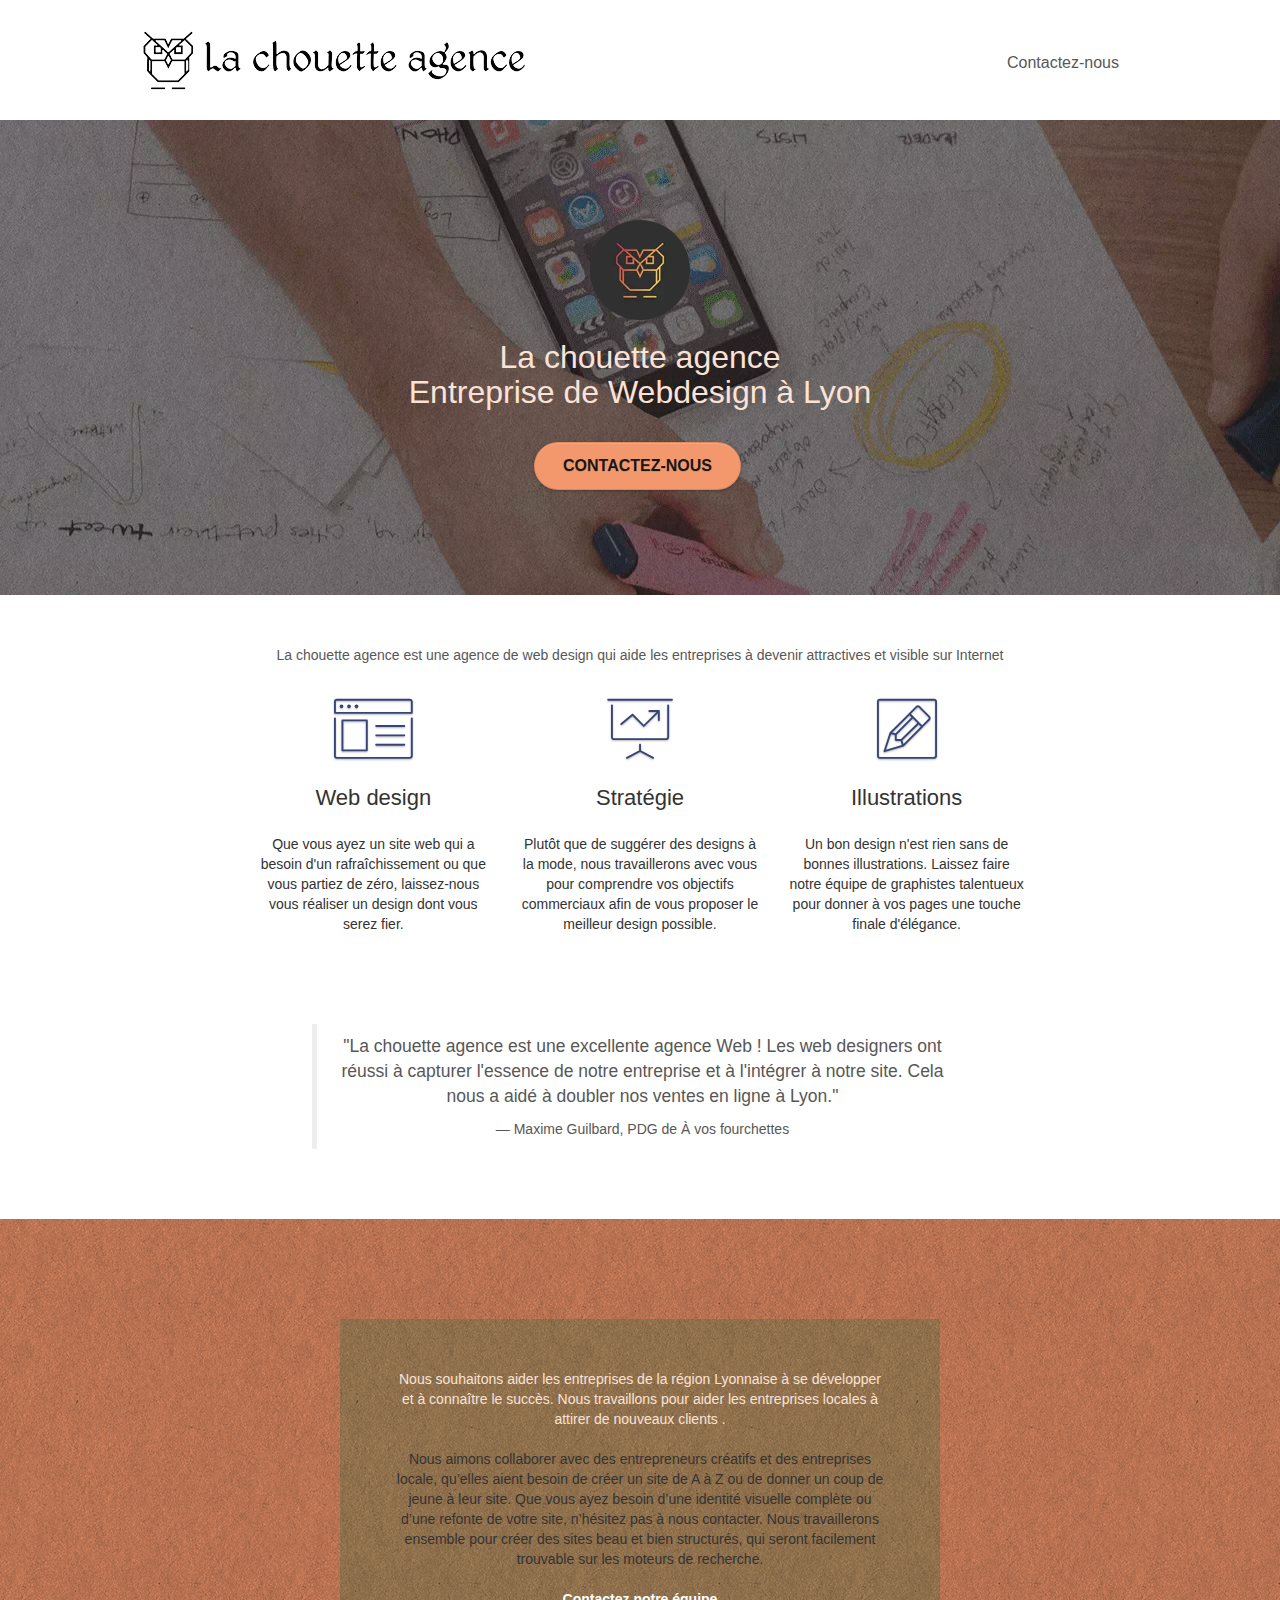
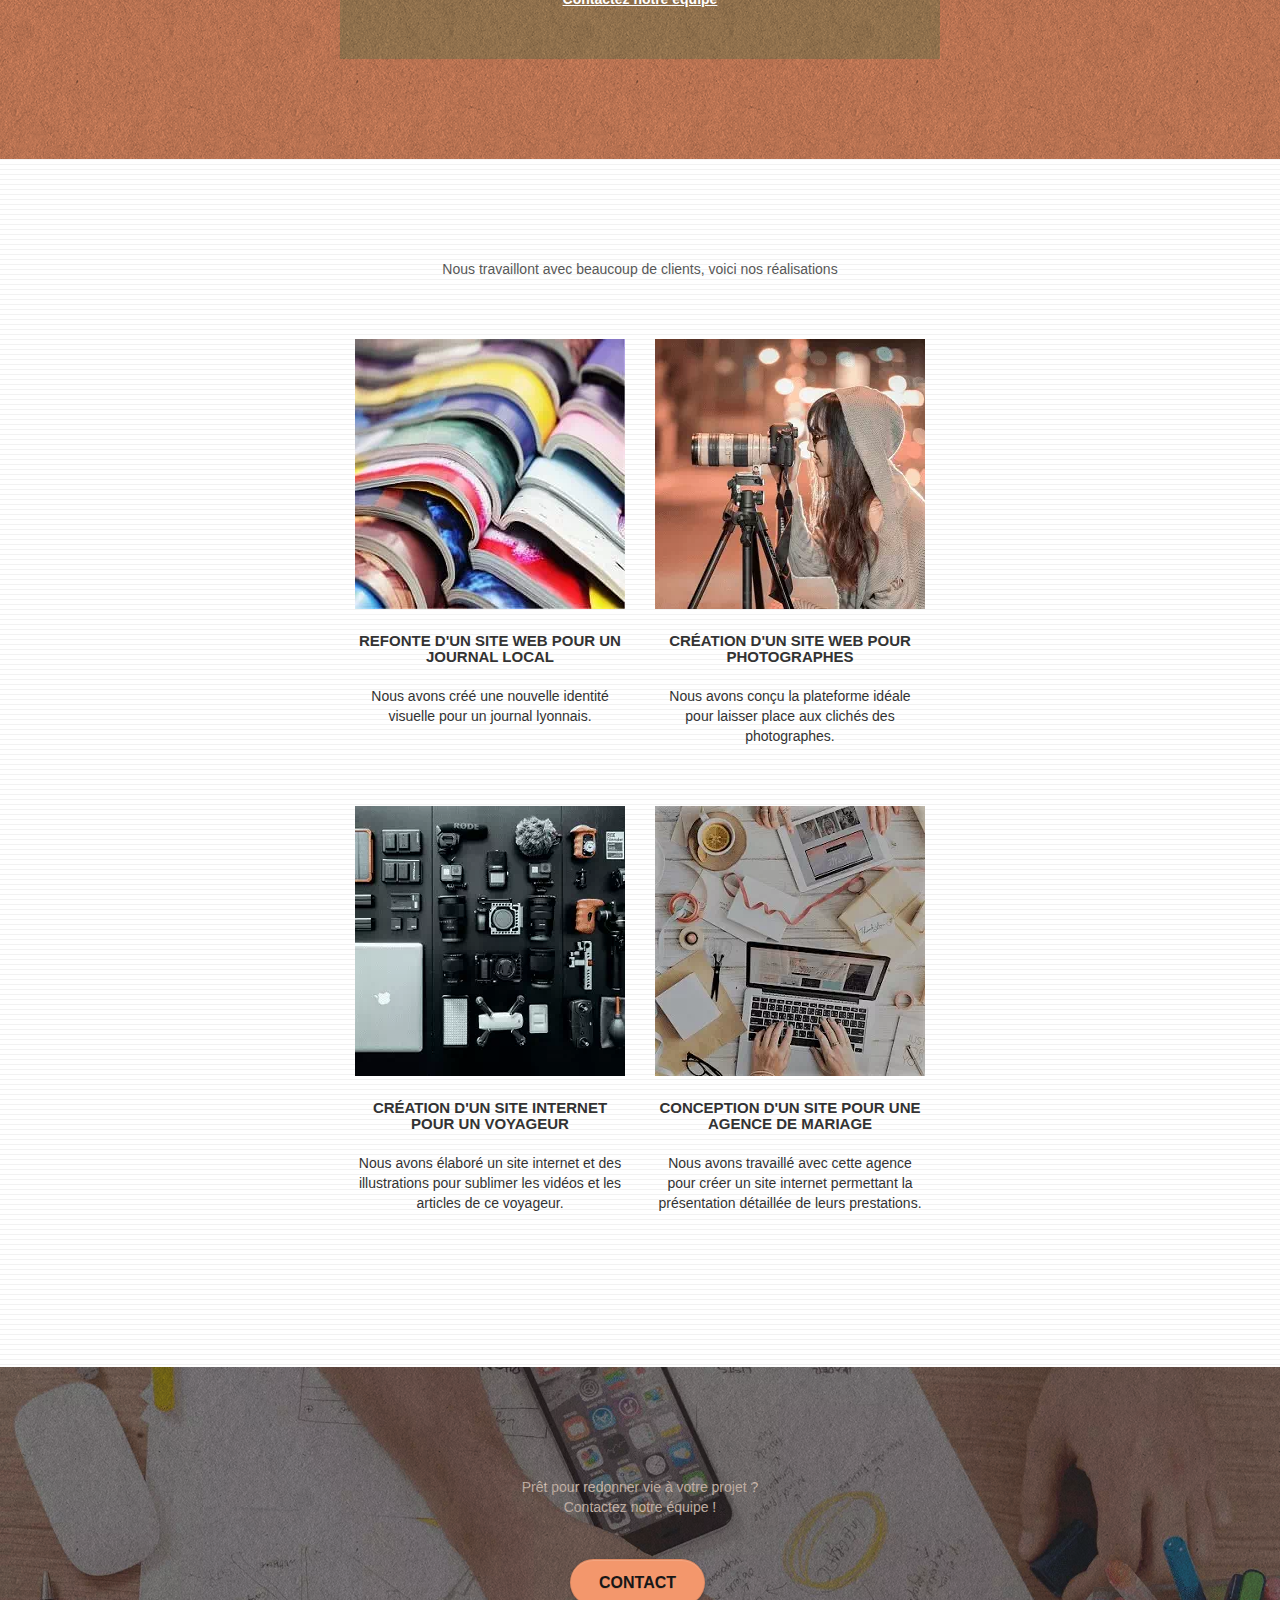
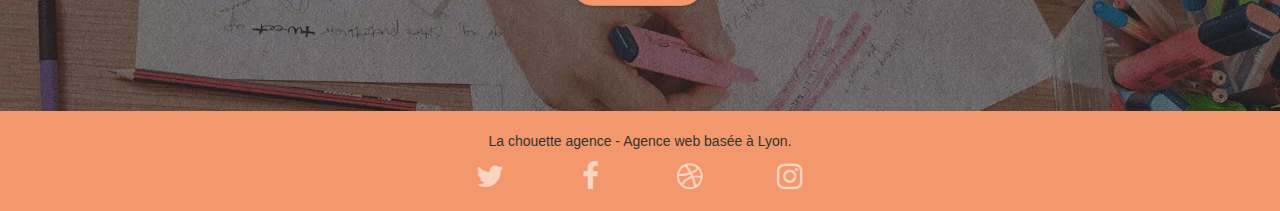
<file: NicolasBAAR_4_new/index.html>
<!DOCTYPE html>
<html lang="fr">
<head>
	<meta charset="UTF-8">
    <meta name="description" content="La chouette agence est une agence de Web Design basée sur Lyon qui aide les entreprises à devenir attractives et visible sur Internet">
	<meta http-equiv="X-UA-Compatible" content="IE=edge">
	<meta name="viewport" content="width=device-width, initial-scale=1.0">
    <link rel="shortcut icon" type="image/webp" href="img/favicon.webp">  
	<link rel="stylesheet" type="text/css" href="css/bootstrap.css">
	<link rel="stylesheet" type="text/css" href="css/style-css-min.css">
	<link rel="stylesheet" type="text/css" href="css/font-awesome.css">
	<link rel="stylesheet" type="text/css" href="css/et-line.css">
	<meta name="twitter:title" content="La Chouette Agence">
	<meta name="twitter:description" content="La chouette agence est une agence de Web Design basée sur Lyon qui aide les entreprises à devenir attractives et visible sur Internet">
	<meta name="twitter:image" content="img/picture-site">
	<meta name="twitter:card" content="La_Chouette_Agence">
	<script src="js/jquery-2.1.0.js" defer></script>
	<script src="js/bootstrap.js" defer></script>
	<script src="js/blocs.js" defer></script>
	<script src="js/jquery.touchSwipe.js" defer></script>
	<script src="js/gmaps.js" defer></script>
    <title>La Chouette Agence - Accueil</title>
</head>
<body>
<div class="page-container">
	<header class="bloc bgc-white l-bloc" id="bloc-0">
		<div class="container bloc-sm">
			<nav class="navbar row">
				<div class="navbar-header">
					<a class="navbar-brand" href="index.html"><img src="img/la-chouette-agence.webp" alt="Banniere la chouette agence"/></a>
					<button id="nav-toggle" type="button" class="ui-navbar-toggle navbar-toggle" data-toggle="collapse" data-target=".navbar-1">
						<span class="sr-only">Toggle navigation</span><span class="icon-bar"></span><span class="icon-bar"></span><span class="icon-bar"></span>
					</button>
				</div>
				<div class="collapse navbar-collapse navbar-1 special-dropdown-nav">
					<ul class="site-navigation nav navbar-nav">
						<li>
							<a href="contact.html">Contactez-nous</a>
						</li>
					</ul>
				</div>
			</nav>
		</div>
	</header>
	<main>
		<section class="bloc bgc-dark-slate-blue bg-banniere d-bloc bg-t-edge bloc-bg-texture texture-paper b-parallax" id="bloc-1-hero">
			<div class="container bloc-lg">
				<div class="row tight-width-whitespace">
					<div class="col-sm-12">
						<img src="img/logo.webp" class="center-block image-resize-mode" width="100" alt="Logo la chouette agence"/>
						<h1 class="text-center hero-bloc-text tc-white ">
							La chouette agence <br/> Entreprise de Webdesign à Lyon
						</h1>
						<div class="text-center">
							<a href="contact.html" class="btn btn-lg btn-clean btn-rd cta-hero btn-atomic-tangerine" id="cta-hero">Contactez-nous</a>
						</div>
					</div>
				</div>
			</div>
		</section>
		<div class="bloc bgc-white l-bloc" id="bloc-2-services">
			<div class="container bloc-md">
				<div class="row">
					<aside class="col-sm-12 text-center">
						<p>La chouette agence est une agence de web design qui aide les entreprises à devenir attractives et visible sur Internet</p>
					</aside>
				</div>
				<div class="row voffset-lg med-width-whitespace">
					<section class="col-sm-4">
						<div class="text-center">
							<span class="et-icon-browser sm-shadow icon-dark-slate-blue icons icon-lg"></span>
						</div>
						<h2 class="mg-md text-center">
							Web design
						</h2>
						<p class="text-center ">
							Que vous ayez un site web qui a besoin d'un rafraîchissement ou que vous partiez de zéro, laissez-nous vous réaliser un design dont vous serez fier.
						</p>
					</section>
					<section class="col-sm-4">
						<div class="text-center">
							<span class="et-icon-presentation sm-shadow icon-dark-slate-blue icons icon-lg"></span>
						</div>
						<h2 class="mg-md text-center">
							Stratégie
						</h2>
						<p class="text-center ">
							Plutôt que de suggérer des designs à la mode, nous travaillerons avec vous pour comprendre vos objectifs commerciaux afin de vous proposer le meilleur design possible.<br>
						</p>
					</section>
					<section class="col-sm-4">
						<div class="text-center">
							<span class="et-icon-edit sm-shadow icon-dark-slate-blue icons icon-lg"></span>
						</div>
						<h2 class="mg-md text-center">
							Illustrations
						</h2>
						<p class="text-center ">
							Un bon design n'est rien sans de bonnes illustrations. Laissez faire notre équipe de graphistes talentueux pour donner à vos pages une touche finale d'élégance.
						</p>
					</section>
				</div>
				<div class="row voffset-lg voffset">
					<div class="col-xs-12 col-md-8 col-md-offset-2 text-center">
						<blockquote>
							<p>"La chouette agence est une excellente agence Web ! Les web designers ont réussi à capturer l'essence de notre entreprise et à l'intégrer à notre site. Cela nous a aidé à doubler nos ventes en ligne à Lyon."</p>
							<footer>Maxime Guilbard, PDG de À vos fourchettes</footer> 
						</blockquote>
					</div>
				</div>
			</div>
		</div>
		<div class="bloc tc-white bgc-atomic-tangerine bg-presentation d-bloc bloc-bg-texture texture-paper b-parallax" id="bloc-3-what-i-do">
			<div class="container bloc-lg">
				<div class="row tight-width-whitespace black-background">
					<div class="col-sm-12">
						<p class="mg-md text-center tc-white">
							Nous souhaitons aider les entreprises de la région Lyonnaise à se développer et à connaître le succès. Nous travaillons pour aider les entreprises locales à attirer de nouveaux clients .<br>
						</p>
						<p class="text-center white">
							Nous aimons collaborer avec des entrepreneurs créatifs et des entreprises locale, qu’elles aient besoin de créer un site de A à Z ou de donner un coup de jeune à leur site. Que vous ayez besoin d’une identité visuelle complète ou d’une refonte de votre site, n’hésitez pas à nous contacter. Nous travaillerons ensemble pour créer des sites beau et bien structurés, qui seront facilement trouvable sur les moteurs de recherche. <br><br><a class="ltc-white bold-link" href="contact.html">Contactez notre équipe</a><br>
						</p>
					</div>
				</div>
			</div>
		</div>
		<div class="bloc bgc-white bg-lines-h2-bg bg-repeat l-bloc" id="bloc-4-portfolio">
			<div class="container bloc-lg">
				<div class="row">
					<aside class="col-sm-12 text-center">
						<p>Nous travaillont avec beaucoup de clients, voici nos réalisations</p>
					</aside>
				</div>
				<div class="row tight-width-whitespace portfolio-row">
					<section class="col-sm-6">
						<a href="#" data-lightbox="img/cover-book.webp" data-gallery-id="gallery-1" data-caption="Refonte d'un site web pour un journal local" data-frame="snapshot-lb"><img src="img/cover-book.webp" alt="Couverture de livres" class="img-responsive portfolio-thumb"/></a>
						<h3 class="mg-md text-center">
							Refonte d'un site web pour un journal local
						</h3>
						<p class="text-center">
							Nous avons créé une nouvelle identité visuelle pour un journal lyonnais.
						</p>
					</section>
					<section class="col-sm-6">
						<a href="#" data-lightbox="img/photographers.webp" data-gallery-id="gallery-1" data-caption="Création d'un site web pour photographes" data-frame="snapshot-lb"><img src="img/photographers.webp" class="img-responsive portfolio-thumb" alt="Prise de photographies"/></a>
						<h3 class="mg-md text-center">
							Création d'un site web pour photographes
						</h3>
						<p class="text-center">
							Nous avons conçu la plateforme idéale pour laisser place aux clichés des photographes.
						</p>
					</section>
				</div>
				<div class="row tight-width-whitespace portfolio-row">
					<section class="col-sm-6">
						<a href="#" data-lightbox="img/material-photo.webp" data-gallery-id="gallery-1" data-caption="Création d'un site internet pour un voyageur" data-frame="snapshot-lb"><img src="img/material-photo.webp" class="img-responsive portfolio-thumb" alt="matériel pour photographes"/></a>
						<h3 class="mg-md text-center">
							Création d'un site internet pour un voyageur
						</h3>
						<p class="text-center">
							Nous avons élaboré un site internet et des illustrations pour sublimer les vidéos et les articles de ce voyageur.
						</p>
					</section>
					<section class="col-sm-6">
						<a href="#" data-lightbox="img/board.webp" data-gallery-id="gallery-1" data-caption="Conception d'un site pour une agence de mariage" data-frame="snapshot-lb"><img src="img/board.webp" class="img-responsive portfolio-thumb" alt="plan de travail"/></a>
						<h3 class="mg-md text-center">
							Conception d'un site pour une agence de mariage
						</h3>
						<p class="text-center">
							Nous avons travaillé avec cette agence pour créer un site internet permettant la présentation détaillée de leurs prestations.
						</p>
					</section>
				</div>
			</div>
		</div>
		<div class="bloc bgc-dark-slate-blue bg-banniere d-bloc bloc-bg-texture texture-paper" id="bloc-5-cta">
			<div class="container bloc-lg">
				<div class="row">
					<p class="mg-md text-center tc-white">
						Prêt pour redonner vie à votre projet ?<br>Contactez notre équipe !
					</p>
					<div class="col-sm-12 text-center">
						<a href="contact.html" class="btn btn-atomic-tangerine btn-clean btn-rd btn-lg cta-hero">Contact</a>
					</div>
				</div>
			</div>
		</div>
	</main>
	<footer class="bloc bgc-atomic-tangerine d-bloc" id="bloc-8">
		<div class="container bloc-sm">
			<div class="row">
				<div class="col-sm-12">
					<p class="text-center">
						La chouette agence - Agence web basée à Lyon.<br>
					</p>
					<nav class="row row-no-gutters social">
						<div class="col-sm-3">
							<div class="text-center">
								<a aria-label="twitter" class="social" href="https://twitter.com"><span class="fa fa-twitter icon-md"></span></a>
							</div>
						</div>
						<div class="col-sm-3">
							<div class="text-center">
								<a aria-label="facebook" class="social" href="https://facebook.fr"><span class="fa fa-facebook icon-md"></span></a>
							</div>
						</div>
						<div class="col-sm-3">
							<div class="text-center">
								<a aria-label="dribbble" class="social" href="http://dribbble.com"><span class="fa fa-dribbble icon-md"></span></a>
							</div>
						</div>
						<div class="col-sm-3">
							<div class="text-center">
								<a aria-label="instagram" class="social" href="http://instagram.com"><span class="fa fa-instagram icon-md"></span></a>
							</div>
						</div>
					</nav>
				</div>
			</div>
		</div>
	</footer>
</div>
</body>
</html>
</file>
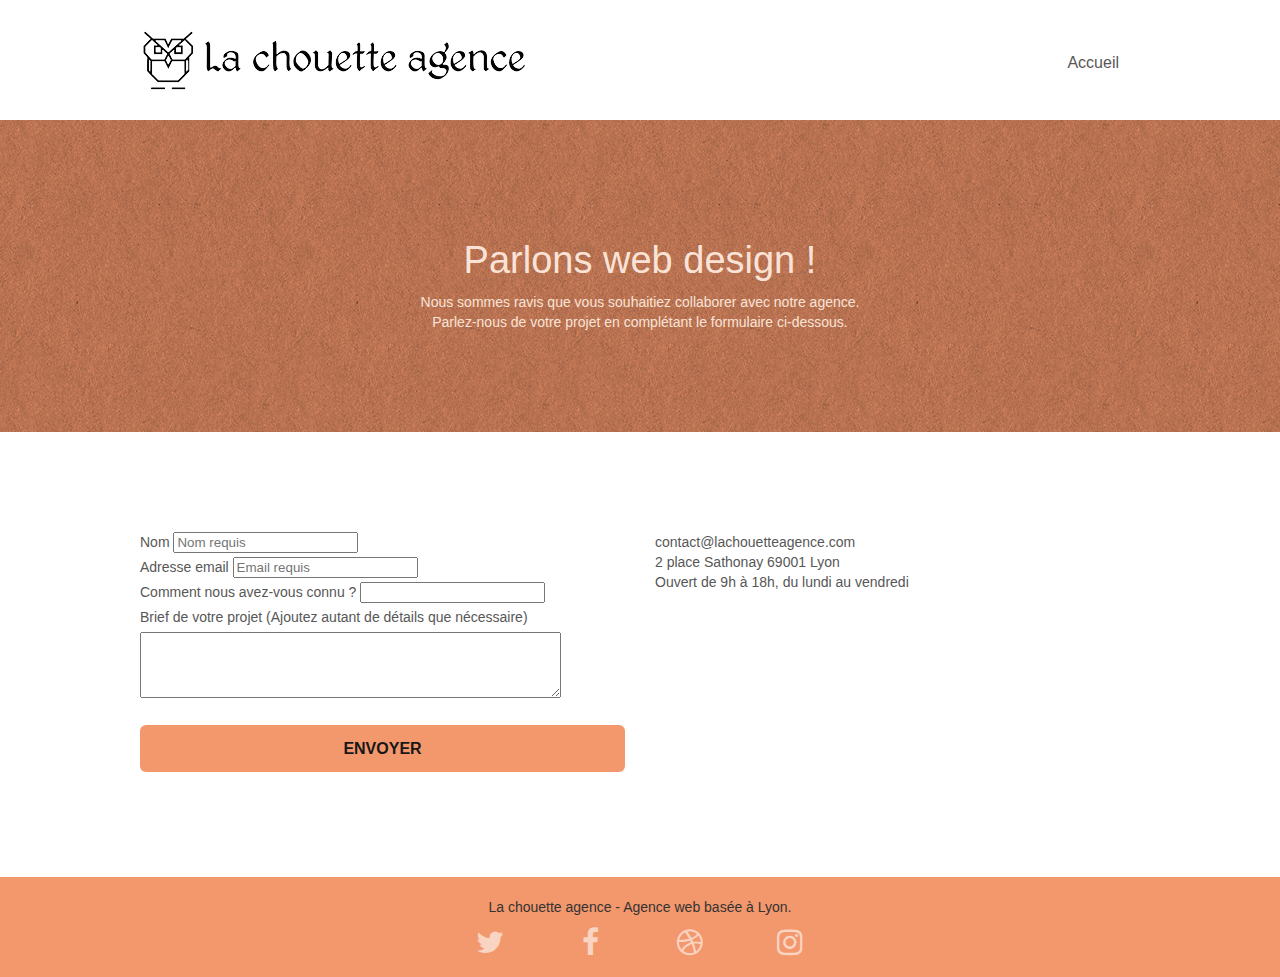
<file: NicolasBAAR_4_new/contact.html>
<!DOCTYPE html>
<html lang="fr">
<head>
	<meta charset="UTF-8">
    <meta name="description" content="La chouette agence est une agence de Web Design basée sur Lyon qui aide les entreprises à devenir attractives et visible sur Internet">
	<meta http-equiv="X-UA-Compatible" content="IE=edge">
	<meta name="viewport" content="width=device-width, initial-scale=1.0">
    <link rel="shortcut icon" type="image/webp" href="img/favicon.webp">  
	<link rel="stylesheet" type="text/css" href="css/bootstrap.css">
	<link rel="stylesheet" type="text/css" href="css/style-css-min.css">
	<link rel="stylesheet" type="text/css" href="css/font-awesome.css">
	<link rel="stylesheet" type="text/css" href="css/et-line.css">
	<meta name="twitter:title" content="La Chouette Agence">
	<meta name="twitter:description" content="La chouette agence est une agence de Web Design basée sur Lyon qui aide les entreprises à devenir attractives et visible sur Internet">
	<meta name="twitter:image" content="img/picture-site">
	<meta name="twitter:card" content="La_Chouette_Agence">
	<script src="js/jquery-2.1.0.js" defer></script>
	<script src="js/bootstrap.js" defer></script>
	<script src="js/blocs.js" defer></script>
	<script src="js/jquery.touchSwipe.js" defer></script>
	<script src="js/gmaps.js" defer></script>
    <title>La Chouette Agence - Contact</title>
</head>
<body>
<div class="page-container">
	<header class="bloc bgc-white l-bloc " id="bloc-0">
		<div class="container bloc-sm">
			<nav class="navbar row">
				<div class="navbar-header">
					<a class="navbar-brand" href="index.html"><img src="img/la-chouette-agence.webp" alt="atlanta web design logo"/></a>
					<button id="nav-toggle" type="button" class="ui-navbar-toggle navbar-toggle" data-toggle="collapse" data-target=".navbar-1">
						<span class="sr-only">Toggle navigation</span><span class="icon-bar"></span><span class="icon-bar"></span><span class="icon-bar"></span>
					</button>
				</div>
				<div class="collapse navbar-collapse navbar-1 special-dropdown-nav">
					<ul class="site-navigation nav navbar-nav">
						<li>
							<a href="index.html">Accueil</a>
						</li>
					</ul>
				</div>
			</nav>
		</div>
	</header>
	<main>
		<div class="bloc bg-dots-bg bg-repeat bgc-atomic-tangerine d-bloc bloc-bg-texture texture-paper" id="bloc-6">
			<div class="container bloc-lg">
				<div class="row">
					<div class="col-sm-12">
						<h1 class="text-center hero-bloc-text tc-white">
							Parlons web design !
						</h1>
						<p class="text-center mg-lg tc-white tight-width-whitespace">
							Nous sommes ravis que vous souhaitiez collaborer avec notre agence.<br>
							Parlez-nous de votre projet en complétant le formulaire ci-dessous.
						</p>
					</div>
				</div>
			</div>
		</div>
		<div class="bloc bgc-white l-bloc" id="bloc-7">
			<div class="container bloc-lg">
				<div class="row">
					<div class="col-sm-6">
						<form id="form_1" novalidate>
							<div class="form-group">
								<label for="name">
									Nom
								</label>
								<input id="name" class="form-control" placeholder="Nom requis" required />
							</div>
							<div class="form-group">
								<label for="email">
									Adresse email
								</label>
								<input id="email" class="form-control" type="email" placeholder="Email requis" required />
							</div>
							<div class="form-group">
								<label for="input_504">
									Comment nous avez-vous connu ?
								</label>
								<input class="form-control" type="email" required id="input_504" />
							</div>
							<div class="form-group">
								<label for="message">
									Brief de votre projet (Ajoutez autant de détails que nécessaire)<br>
								</label><textarea id="message" class="form-control" rows="4" cols="50" required></textarea>
							</div> 
							<button class="bloc-button btn btn-lg btn-block cta-hero btn-atomic-tangerine" type="submit">
								Envoyer
							</button>
						</form>
					</div>
					<div class="col-sm-6">
						<p>
							contact@lachouetteagence.com<br>2 place Sathonay 69001 Lyon<br>Ouvert de 9h à 18h, du lundi au vendredi<br>
						</p>
					</div>
				</div>
			</div>
		</div>
	</main>
	<footer class="bloc bgc-atomic-tangerine d-bloc" id="bloc-8">
		<div class="container bloc-sm">
			<div class="row">
				<div class="col-sm-12">
					<p class="text-center white">
						La chouette agence - Agence web basée à Lyon.
					</p>
					<nav class="row row-no-gutters social">
						<div class="col-sm-3">
							<div class="text-center">
								<a aria-label="twitter" class="social" href="https://twitter.com"><span class="fa fa-twitter icon-md"></span></a>
							</div>
						</div>
						<div class="col-sm-3">
							<div class="text-center">
								<a aria-label="facebook" class="social" href="https://facebook.fr"><span class="fa fa-facebook icon-md"></span></a>
							</div>
						</div>
						<div class="col-sm-3">
							<div class="text-center">
								<a aria-label="dribbble" class="social" href="http://dribbble.com"><span class="fa fa-dribbble icon-md"></span></a>
							</div>
						</div>
						<div class="col-sm-3">
							<div class="text-center">
								<a aria-label="instagram" class="social" href="http://instagram.com"><span class="fa fa-instagram icon-md"></span></a>
							</div>
						</div>
					</nav>
				</div>
			</div>
		</div>
	</footer>
</div>
</body>
</html>
</file>
<file: NicolasBAAR_4_new/css/style-css-min.css>
body{margin:0;padding:0;background:#fff;overflow-x:hidden;-webkit-font-smoothing:antialiased;-moz-osx-font-smoothing:grayscale}a,button{transition:all .3s ease-in-out;outline:0!important}a:hover{text-decoration:none;cursor:pointer}.bloc{clear:both;background:50% 50% no-repeat;padding:0 50px;-webkit-background-size:cover;-moz-background-size:cover;-o-background-size:cover;background-size:cover;position:relative}.bloc .container{padding-left:0;padding-right:0}.bloc-lg{padding:100px 50px}.bloc-md{padding:50px}.bloc-sm{padding:20px 50px}.bg-b-edge,.bg-br-edge,.bg-center,.bg-l-edge,.bg-r-edge,.bg-repeat,.bg-t-edge{-webkit-background-size:auto!important;-moz-background-size:auto!important;-o-background-size:auto!important;background-size:auto!important}.bg-repeat{background:repeat}.bg-t-edge{background:top no-repeat}.bloc-bg-texture::before{content:"";background-size:2px 2px;position:absolute;top:0;bottom:0;left:0;right:0}.texture-paper::before{background:url(https://nicolasmb3.github.io/NicolasBAAR_4_02092021/NicolasBAAR_4_new/img/texture-paper.webp);background-size:280px 280px}.b-parallax{background-attachment:fixed}.d-bloc{color:rgba(255,255,255,.7)}.d-bloc button:hover{color:rgba(255,255,255,.9)}.d-bloc .a-btn,.d-bloc .navbar a,.d-bloc .navbar-brand,.d-bloc a .icon-lg,.d-bloc a .icon-md,.d-bloc a .icon-sm,.d-bloc h1 a,.d-bloc h2 a,.d-bloc h3 a,.d-bloc h4 a,.d-bloc h5 a,.d-bloc h6 a,.d-bloc p a{color:rgba(255,255,255,.6)}.d-bloc .a-btn:hover,.d-bloc .navbar a:hover,.d-bloc .navbar-brand:hover,.d-bloc a:hover .icon-lg,.d-bloc a:hover .icon-md,.d-bloc a:hover .icon-sm,.d-bloc h1 a:hover,.d-bloc h2 a:hover,.d-bloc h3 a:hover,.d-bloc h4 a:hover,.d-bloc h5 a:hover,.d-bloc h6 a:hover,.d-bloc p a:hover{color:#fff}.d-bloc .navbar-toggle .icon-bar{background:#fff}.l-bloc{color:rgba(0,0,0,.5)}.l-bloc button:hover{color:rgba(0,0,0,.7)}.l-bloc .a-btn,.l-bloc .navbar a,.l-bloc .navbar-brand,.l-bloc a .icon-lg,.l-bloc a .icon-md,.l-bloc a .icon-sm,.l-bloc h1 a,.l-bloc h2 a,.l-bloc h3 a,.l-bloc h4 a,.l-bloc h5 a,.l-bloc h6 a,.l-bloc p a{color:rgba(0,0,0,.6)}.l-bloc .a-btn:hover,.l-bloc .navbar a:hover,.l-bloc .navbar-brand:hover,.l-bloc a:hover .icon-lg,.l-bloc a:hover .icon-md,.l-bloc a:hover .icon-sm,.l-bloc h1 a:hover,.l-bloc h2 a:hover,.l-bloc h3 a:hover,.l-bloc h4 a:hover,.l-bloc h5 a:hover,.l-bloc h6 a:hover,.l-bloc p a:hover{color:#000}.l-bloc .navbar-toggle .icon-bar{color:rgba(0,0,0,.6)}.voffset{margin-top:30px}.voffset-lg{margin-top:80px}.row-no-gutters{margin-right:0;margin-left:0}.row.row-no-gutters>[class*=" col-"],.row.row-no-gutters>[class^=col-]{padding-right:0;padding-left:0}#bloc-1-hero h1{font-size:32px}.navbar{margin-bottom:0;z-index:1}.navbar-brand{height:auto;padding:3px 15px;font-size:25px;font-weight:400;font-weight:600;line-height:44px}.navbar-brand img{max-height:200px;margin:0 5px 0 0;display:inline}.navbar-brand img[src$=svg]{min-width:100px}.nav-center .navbar-brand img{margin:0}.navbar .nav{padding-top:2px;float:right;z-index:1}.nav>li{float:left;margin-top:4px;font-size:16px}.nav>li a:focus,.nav>li a:hover{background:0 0}.navbar-toggle{margin:10px 10px 0 0;border:0}.navbar-toggle:hover{background:0 0!important}.navbar-toggle .icon-bar{background-color:rgba(0,0,0,.5);width:26px}@media (min-width:768px){.site-navigation{position:absolute;top:50%;right:20px;transform:translate(0,-50%);-webkit-transform:translateY(-50%)}.nav-center{text-align:center}.nav-center .navbar-header{width:100%}.nav-center .nav>li,.nav-center .navbar-brand,.nav-center .navbar-header{float:none;display:inline-block}.nav-center .site-navigation{position:relative;width:100%;right:0;margin-right:0;margin-top:20px}}.nav>li>.dropdown a{background:0 0!important;display:block;padding:14px 15px}.mg-md{margin-top:10px;margin-bottom:20px}.mg-lg{margin-top:10px;margin-bottom:40px}.btn{margin:0 5px 5px 0}.btn-d,.btn-d:focus,.btn-d:hover{color:#fff;background:rgba(0,0,0,.3)}button{outline:0!important}.btn-rd{border-radius:40px}.btn-clean{border:1px solid rgba(0,0,0,.08);border-bottom-color:rgba(0,0,0,.1);text-shadow:0 1px 0 rgba(0,0,1,.1);box-shadow:0 1px 3px rgba(0,0,1,.25),inset 0 1px 0 0 rgba(255,255,255,.15)}.icon-md{font-size:30px!important}.icon-lg{font-size:60px!important}.sm-shadow{text-shadow:0 1px 2px rgba(0,0,0,.3)}a[data-lightbox]{position:relative;display:block;text-align:center}a[data-lightbox]:hover::before{content:"+";font-family:HelveticaNeue-Light,"Helvetica Neue Light","Helvetica Neue",Helvetica,Arial;font-size:32px;width:50px;height:50px;margin-left:-25px;border-radius:50%;background:rgba(0,0,0,.6);color:#fff;font-weight:100;z-index:1;position:absolute;top:50%;transform:translateY(-50%);-webkit-transform:translateY(-50%)}a[data-lightbox]:hover img{opacity:.6;-webkit-animation-fill-mode:none;animation-fill-mode:none}.lightbox-caption{padding:20px;color:#fff;background:rgba(0,0,0,.5);position:absolute;left:15px;right:15px;bottom:5px}.snapshot-lb .lightbox-caption{padding:0;color:rgba(0,0,0,.5);background:0 0}.btn,a,h1,h2,h3,h4,h5,h6,label,p{font-family:helvetica;font-weight:400;color:#575757!important}.container{max-width:1000px}.hero-bloc-text{font-size:38px}.tight-width-whitespace{max-width:600px;margin:auto auto auto auto}.h1{font-size:20px;font-family:"Open Sans"}.cta-hero{margin-top:22px;text-transform:uppercase;padding:12px 28px 12px 28px;font-size:16px;font-weight:700}.social{max-width:400px;margin:auto auto auto auto;display:flex;justify-content:space-around}h2{font-size:22px;line-height:1.4em}h3{font-size:15px;text-transform:uppercase;font-weight:700;color:#333!important}.med-width-whitespace{max-width:800px;margin:auto auto auto auto;box-shadow:0 0 0 #000}h1{color:#333!important}h4{color:#333!important}.icons{margin-bottom:14px;margin-top:24px}.white{color:#fff}.portfolio-thumb{margin-bottom:24px}.portfolio-row{margin-bottom:44px;margin-top:50px}.black-background{background-color:rgba(165,147,99,.7);padding:40px 40px 40px 40px}.bold-link{font-weight:900;text-decoration:underline!important}.bgc-white{background-color:#fff}.bgc-dark-slate-blue{background-color:#364577}.bgc-atomic-tangerine{background-color:#f3976c}.tc-white{color:#fae3d6!important}.btn-atomic-tangerine{background:#f3976c;color:#171717!important}.btn-atomic-tangerine:hover{background:#c27956!important;color:#fff!important}.ltc-white{color:#fff!important}.ltc-white:hover{color:#ccc!important}.ltc-atomic-tangerine{color:#f3976c!important}.ltc-atomic-tangerine:hover{color:#c27956!important}.icon-dark-slate-blue{color:#364577!important;border-color:#364577!important}.bg-lines-h2-bg{background-image:url(https://nicolasmb3.github.io/NicolasBAAR_4_02092021/NicolasBAAR_4_new/img/lines-h2-bg.webp)}.bg-banniere{background-image:url(https://nicolasmb3.github.io/NicolasBAAR_4_02092021/NicolasBAAR_4_new/img/la-chouette-agence-banniere.webp)}.bg-presentation{background-image:url(https://nicolasmb3.github.io/NicolasBAAR_4_02092021/NicolasBAAR_4_new/img/image-de-presentation.webp)}@media (max-width:1024px){.bloc{padding-left:20px;padding-right:20px}}@media (max-width:992px) and (min-width:768px){.navbar .nav{max-width:80%}.nav-center.navbar .nav{max-width:100%}}@media only screen and (min-width:768px) and (max-width:1024px) and (orientation:landscape){.b-parallax{background-attachment:scroll}}@media only screen and (min-width:1024px) and (max-width:1366px) and (-webkit-min-device-pixel-ratio:1.5){.b-parallax{background-attachment:scroll}}@media (max-width:991px){.container{width:100%}.b-parallax{background-attachment:scroll}#hero-bloc,.page-container{overflow-x:hidden;position:relative}}@media (max-width:767px){.page-container{overflow-x:hidden;position:relative}h1,h2,h3,h4,h5,h6,p{padding-left:10px!important;padding-right:10px!important}.b-parallax{background-attachment:scroll}.navbar .nav{padding-top:0;border-top:1px solid rgba(0,0,0,.2);float:none!important}.navbar.row{margin-left:0;margin-right:0}.site-navigation{position:inherit;transform:none;-webkit-transform:none;-ms-transform:none}.nav>li{margin-top:0;border-bottom:1px solid rgba(0,0,0,.1);background:rgba(0,0,0,.05);text-align:left;padding-left:15px;width:100%}.nav>li:hover{background:rgba(0,0,0,.08)}#hero-bloc .navbar .nav{background:rgba(0,0,0,.8)}#hero-bloc .navbar .nav a{color:rgba(255,255,255,.6)}.hero{padding:50px 0}.hero-nav{left:-1px;right:-1px}.navbar-collapse{padding:0;overflow-x:hidden;-webkit-box-shadow:none;box-shadow:none}.navbar-brand img{max-height:40px;width:auto}.bloc{padding-left:0;padding-right:0}.bloc-lg{padding:40px 0}.bloc-md,.bloc-sm{padding-left:0;padding-right:0}.a-block{padding:0 10px}.voffset{margin-top:5px}.voffset-md{margin-top:20px}.voffset-lg{margin-top:30px}}@media (max-width:400px){.bloc{padding-left:0;padding-right:0}}
</file>
<file: NicolasBAAR_4_new/css/et-line.css>
@font-face{font-family:et-line;src:url(https://nicolasmb3.github.io/NicolasBAAR_4_02092021/NicolasBAAR_4_new/fonts/et-line.eot);src:url(https://nicolasmb3.github.io/NicolasBAAR_4_02092021/NicolasBAAR_4_new/fonts/et-line.eot?#iefix) format('embedded-opentype'),url(https://nicolasmb3.github.io/NicolasBAAR_4_02092021/NicolasBAAR_4_new/fonts/et-line.woff) format('woff'),url(https://nicolasmb3.github.io/NicolasBAAR_4_02092021/NicolasBAAR_4_new/fonts/et-line.ttf) format('truetype'),url(https://nicolasmb3.github.io/NicolasBAAR_4_02092021/NicolasBAAR_4_new/fonts/et-line.svg#et-line) format('svg');font-weight:400;font-style:normal;font-display:swap}.et-icon-browser,.et-icon-dribbble,.et-icon-edit,.et-icon-facebook,.et-icon-picture,.et-icon-presentation,.et-icon-target,.et-icon-twitter{font-family:et-line;font-style:normal;font-weight:400;font-variant:normal;text-transform:none;line-height:1;-webkit-font-smoothing:antialiased;-moz-osx-font-smoothing:grayscale;display:inline-block}.et-icon-browser:before{content:"\e00c"}.et-icon-presentation:before{content:"\e00e"}.et-icon-picture:before{content:"\e00f"}.et-icon-edit:before{content:"\e01c"}.et-icon-target:before{content:"\e04e"}.et-icon-facebook:before{content:"\e05d"}.et-icon-twitter:before{content:"\e05e"}.et-icon-dribbble:before{content:"\e063"}
</file>
